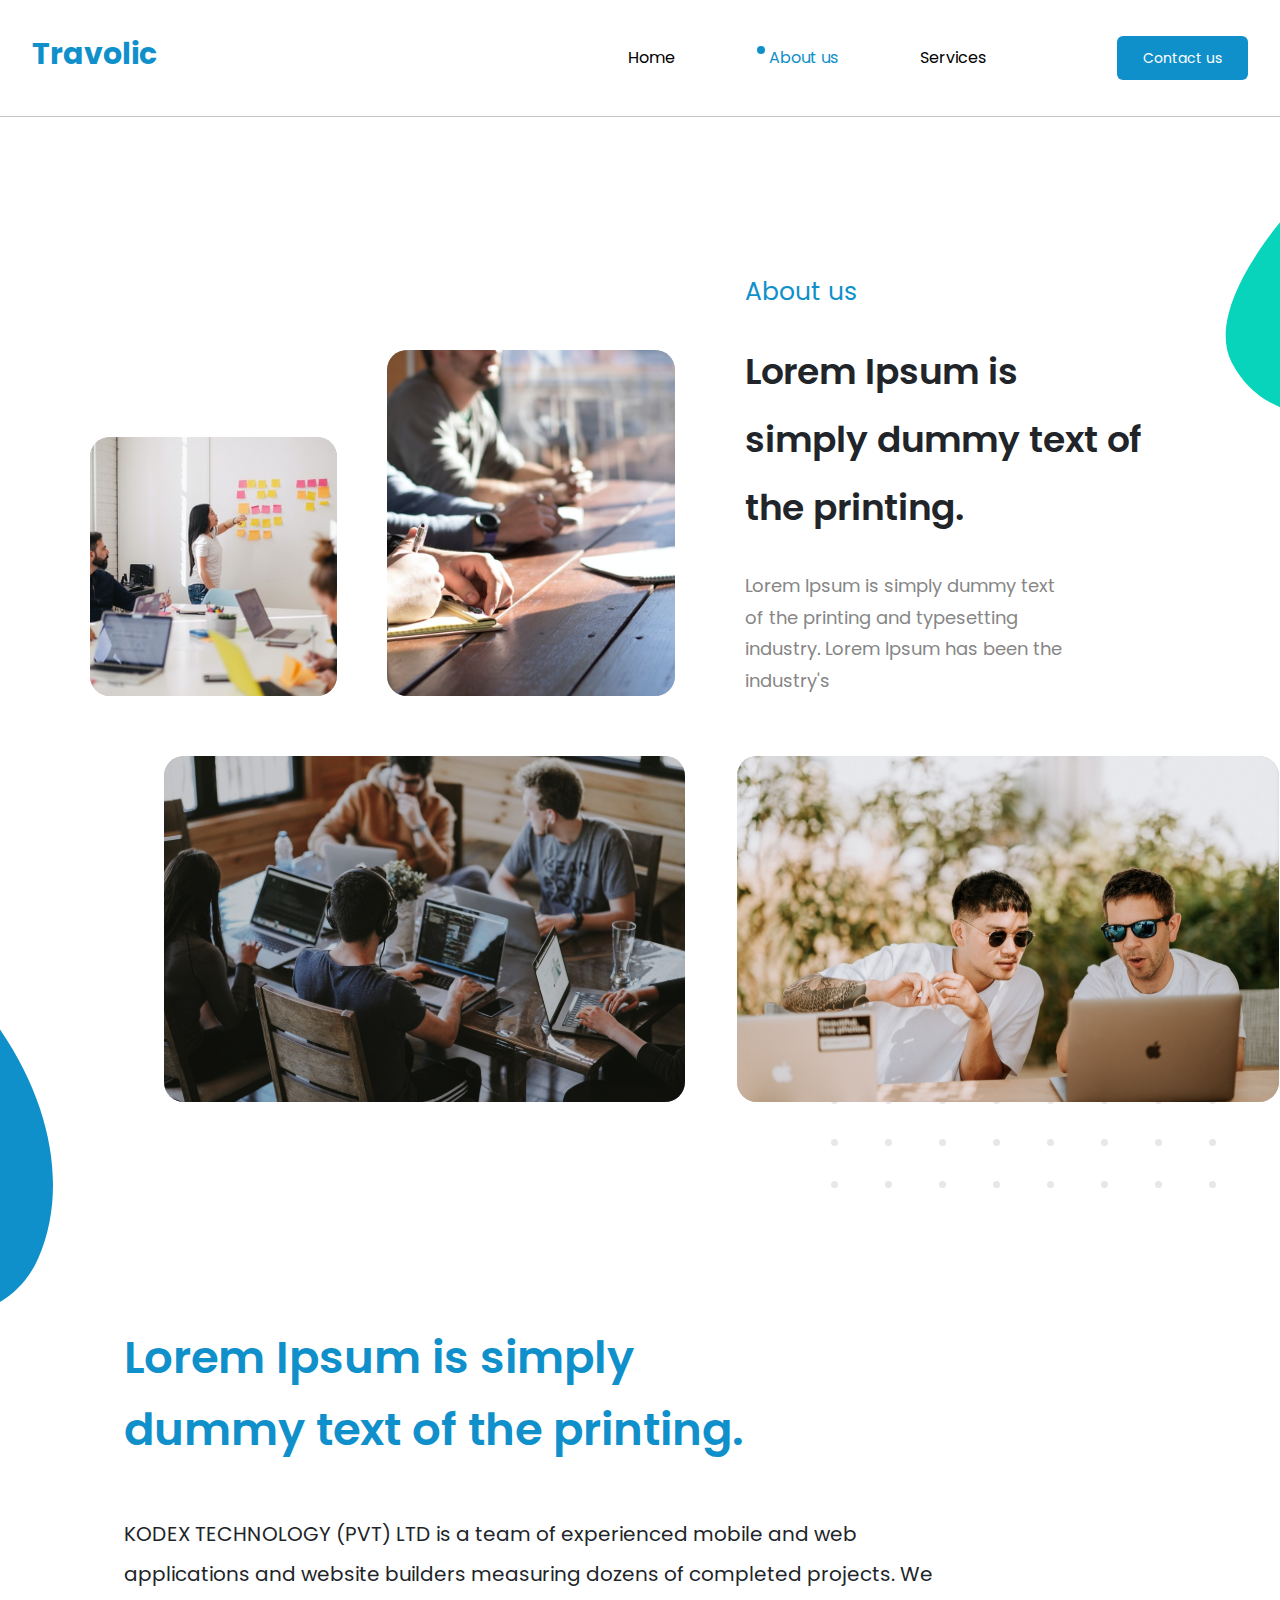
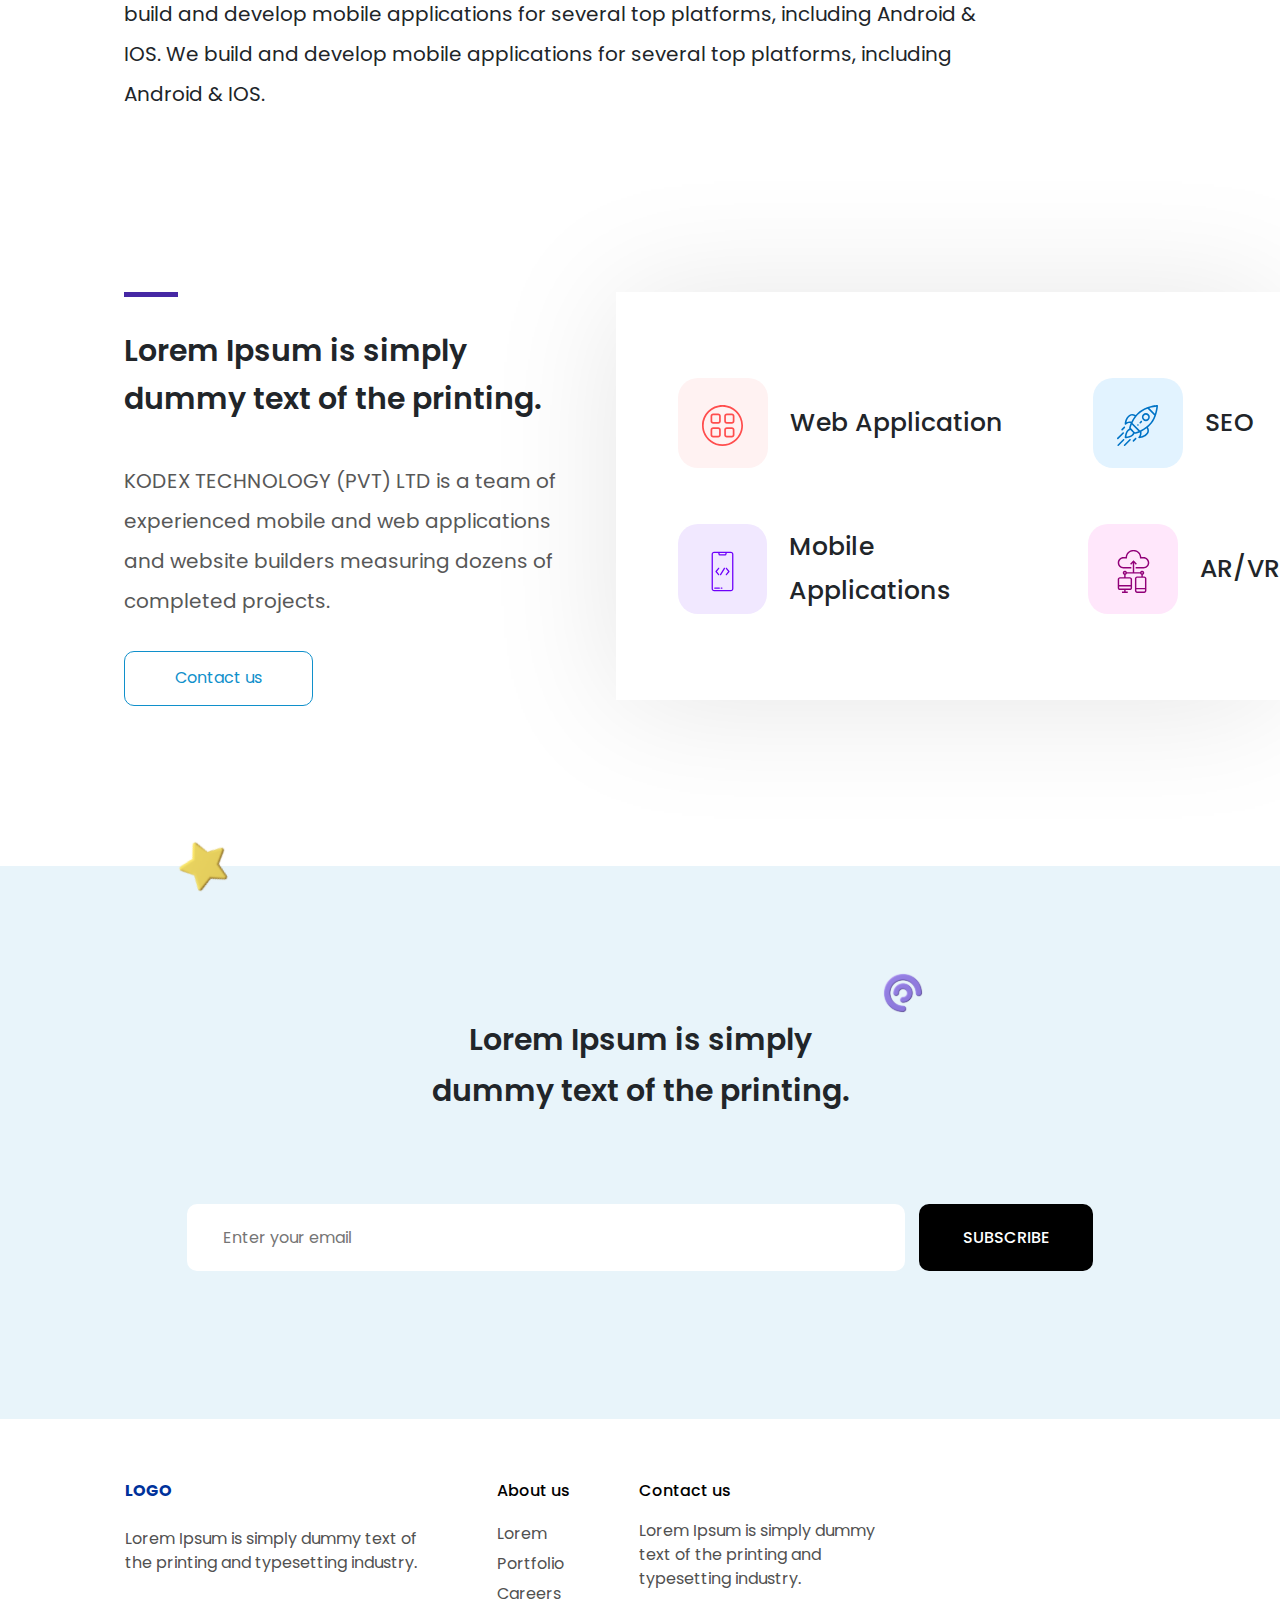
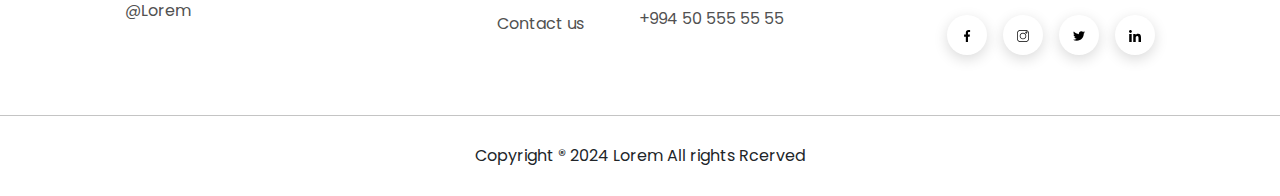
<file: HTML/aboutus.html>
<!DOCTYPE html>
<html lang="en">
  <head>
    <meta charset="UTF-8" />
    <meta name="viewport" content="width=device-width, initial-scale=1.0" />
    <title>About Us</title>
    <link rel="stylesheet" href="../CSS/reset.css" />
    <link
      href="https://fonts.googleapis.com/css2?family=Poppins:ital,wght@0,100;0,200;0,300;0,400;0,500;0,600;0,700;0,800;0,900;1,100;1,200;1,300;1,400;1,500;1,600;1,700;1,800;1,900&display=swap"
      rel="stylesheet"
    />
    <link
      href="https://cdn.jsdelivr.net/npm/bootstrap@5.3.3/dist/css/bootstrap.min.css"
      rel="stylesheet"
      integrity="sha384-QWTKZyjpPEjISv5WaRU9OFeRpok6YctnYmDr5pNlyT2bRjXh0JMhjY6hW+ALEwIH"
      crossorigin="anonymous"
    />
    <link rel="stylesheet" href="../CSS/root.css" />
    <link rel="stylesheet" href="../CSS/style.css" />
    <link rel="stylesheet" href="../CSS/aboutus.css" />
  </head>
  <body>
    <!-- !HEADER -->
    <header>
      <nav class="nav_bar d-flex justify-content-between align-items-center">
        <h1>Travolic</h1>
        <ul class="nav_list d-flex justify-content-end align-items-center">
          <li><a href="../index.html">Home</a></li>
          <li><a class="active" href="./services.html">About us</a></li>
          <li><a href="./services.html">Services</a></li>
        </ul>
        <button>
          <a href="./contactus.html">Contact us</a>
        </button>
      </nav>
    </header>
    <main>
      <article>
        <!-- * HERO SECTION -->
        <section class="hero_section d-flex flex-column">
          <img
            class="iconleft"
            src="../assets/image/aboutuspage/leftsideicon.svg"
            alt="Blue Icon"
          />
          <img
            class="iconright"
            src="../assets/image/aboutuspage/rightsideicon.svg"
            alt="Green Icon"
          />
          <div class="hero_top d-flex">
            <div class="hero_top_img d-flex align-items-end">
              <img src="../assets/image/aboutuspage/image1.svg" alt="IT Lesson Picture" />
              <img src="../assets/image/aboutuspage/image2.svg" alt="IT Lesson Picture" />
            </div>
            <div class="hero_top_text d-flex flex-column align-content-end">
              <h2>About us</h2>
              <h3>Lorem Ipsum is simply dummy text of the printing.</h3>
              <p>
                Lorem Ipsum is simply dummy text of the printing and typesetting
                industry. Lorem Ipsum has been the industry's
              </p>
            </div>
          </div>
          <div class="hero_bottom d-flex">
            <img
              class="dots"
              src="../assets/image/aboutuspage/dots.svg"
              alt=""
            />
            <img src="../assets/image/aboutuspage/image3.svg" alt="IT Lesson Picture" />
            <img src="../assets/image/aboutuspage/image4.svg" alt="IT Lesson Picture" />
          </div>
        </section>
        <!-- * INFORMATION TEXT SECTION -->
        <section class="information_section">
          <h4>Lorem Ipsum is simply dummy text of the printing.</h4>
          <p>
            KODEX TECHNOLOGY (PVT) LTD is a team of experienced mobile and web
            applications and website builders measuring dozens of completed
            projects. We build and develop mobile applications for several top
            platforms, including Android & IOS. We build and develop mobile
            applications for several top platforms, including Android & IOS.
          </p>
        </section>
        <!-- * KODEX TECNHOLOGY SECTION -->
        <section class="kodex_section d-flex">
          <div class="kodex_left d-flex flex-column">
            <img src="../assets/image/aboutuspage/kodexline.svg" alt="Line" />
            <h5>Lorem Ipsum is simply dummy text of the printing.</h5>
            <p>
              KODEX TECHNOLOGY (PVT) LTD is a team of experienced mobile and web
              applications and website builders measuring dozens of completed
              projects.
            </p>
            <button>Contact us</button>
          </div>
          <!-- & SAG TEREF SERIY DIV -->
          <div class="kodex_right d-flex flex-column">
            <!-- ! QIRMIZI  -->
            <div class="kodex_right_top d-flex">
              <!--* YASIL -->
              <div class="d-flex img_gap align-items-center">
                <div class="img_bg_div bgweb">
                  <img src="../assets/image/aboutuspage/webapp.svg" alt="Web Application Icon" />
                </div>
                <p>Web Application</p>
              </div>
              <!--* YASIL -->
              <div class="d-flex img_gap align-items-center">
                <div class="img_bg_div bgseo">
                  <img src="../assets/image/aboutuspage/seoapp.svg" alt="SEO Icon" />
                </div>
                <p>SEO</p>
              </div>
            </div>
            <!-- ! QIRMIZI  -->
            <div class="kodex_right_bottom d-flex">
              <!--* YASIL -->
              <div class="d-flex img_gap align-items-center">
                <div class="img_bg_div bgmob">
                  <img src="../assets/image/aboutuspage/mobapp.svg" alt="Mobile Application Icon" />
                </div>
                <p>Mobile Applications</p>
              </div>
              <!--* YASIL -->
              <div class="d-flex img_gap align-items-center">
                <div class="img_bg_div bgar">
                  <img src="../assets/image/aboutuspage/arapp.svg" alt="AR/VR Icon" />
                </div>
                <p>AR/VR</p>
              </div>
            </div>
          </div>
        </section>
      </article>
    </main>

    <footer>
      <!-- ^ FOOTER-TOP-->
      <section class="footer_top">
        <div class="footer_from d-flex flex-column align-items-center">
          <img class="star" src="../assets/image/aboutuspage/star.svg" alt="Small Star Icon" />
          <img
            class="paichart"
            src="../assets/image/aboutuspage/paichart.svg"
            alt="Small Icon"
          />
          <h6>Lorem Ipsum is simply dummy text of the printing.</h6>
          <div class="footer_top_email d-flex">
            <div>
              <form action="">
                <input type="email" placeholder="Enter your email" />
              </form>
            </div>
            <div>
              <button>SUBSCRIBE</button>
            </div>
          </div>
        </div>
      </section>
      <!-- ^ FOOTER-MIDDLE-->
      <section class="footer_middle d-flex justify-content-evenly">
        <div class="middle_logo d-flex flex-column">
          <p>LOGO</p>
          <p>
            Lorem Ipsum is simply dummy text of the printing and typesetting
            industry.
          </p>
          <p>@Lorem</p>
        </div>
        <div class="middle_about d-flex flex-column">
          <p>About us</p>
          <ul>
            <li>Lorem</li>
            <li>Portfolio</li>
            <li>Careers</li>
            <li>Contact us</li>
          </ul>
        </div>
        <div class="middle_contact d-flex flex-column">
          <p>Contact us</p>
          <p>
            Lorem Ipsum is simply dummy text of the printing and typesetting
            industry.
          </p>
          <p>+994 50 555 55 55</p>
        </div>
        <div class="middle_social d-flex align-items-end">
          <div class="socialDiv">
            <img
              src="../assets/image/aboutuspage/facebookicon.svg"
              alt="facebook icon"
            />
          </div>
          <div class="socialDiv">
            <img
              src="../assets/image/aboutuspage/instagramicon.svg"
              alt="instagram icon"
            />
          </div>
          <div class="socialDiv">
            <img
              src="../assets/image/aboutuspage/twittericon.svg"
              alt="twitter icon"
            />
          </div>
          <div class="socialDiv">
            <img
              src="../assets/image/aboutuspage/linkedinicon.svg"
              alt="linkedin icon"
            />
          </div>
        </div>
      </section>
      <!-- ^ FOOTER-BOTTOM-->
      <section class="footer_bottom">
        <p>Copyright ® 2024 Lorem All rights Rcerved</p>
      </section>
    </footer>
  </body>
</html>
</file>
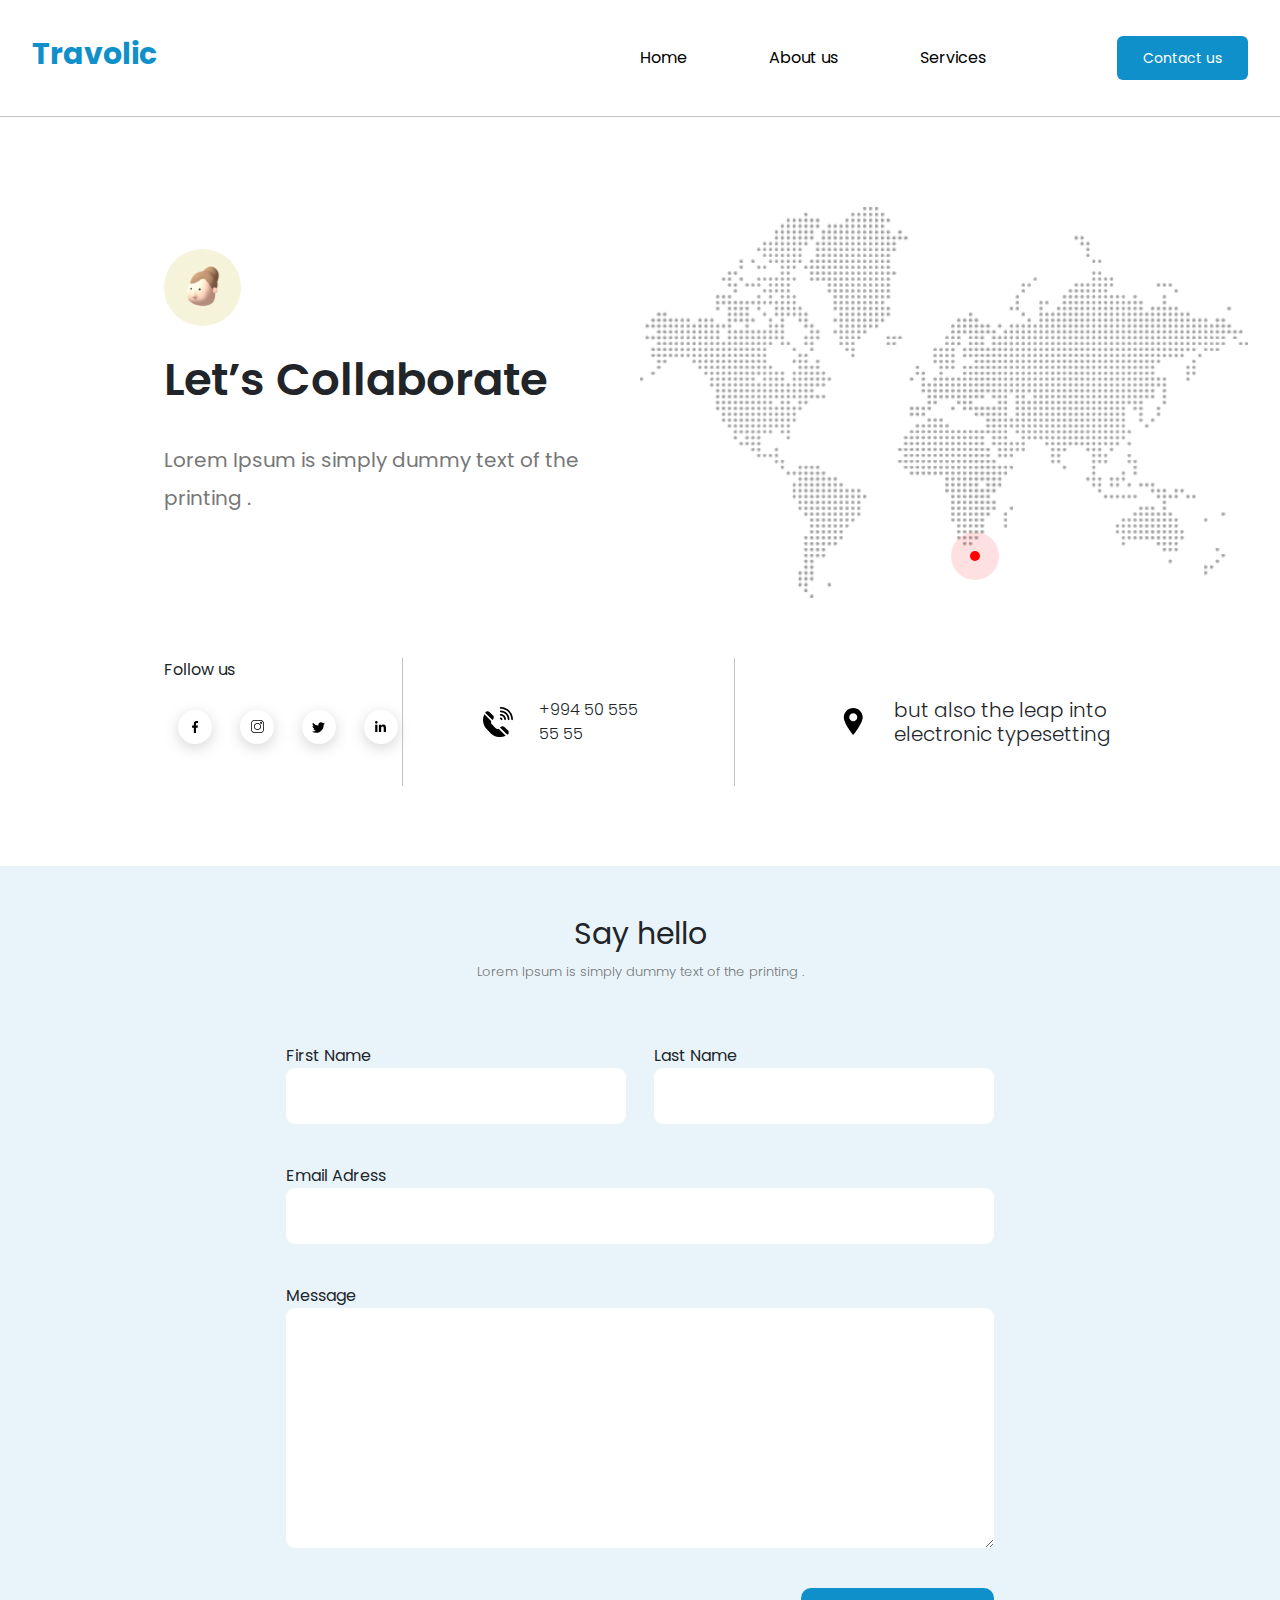
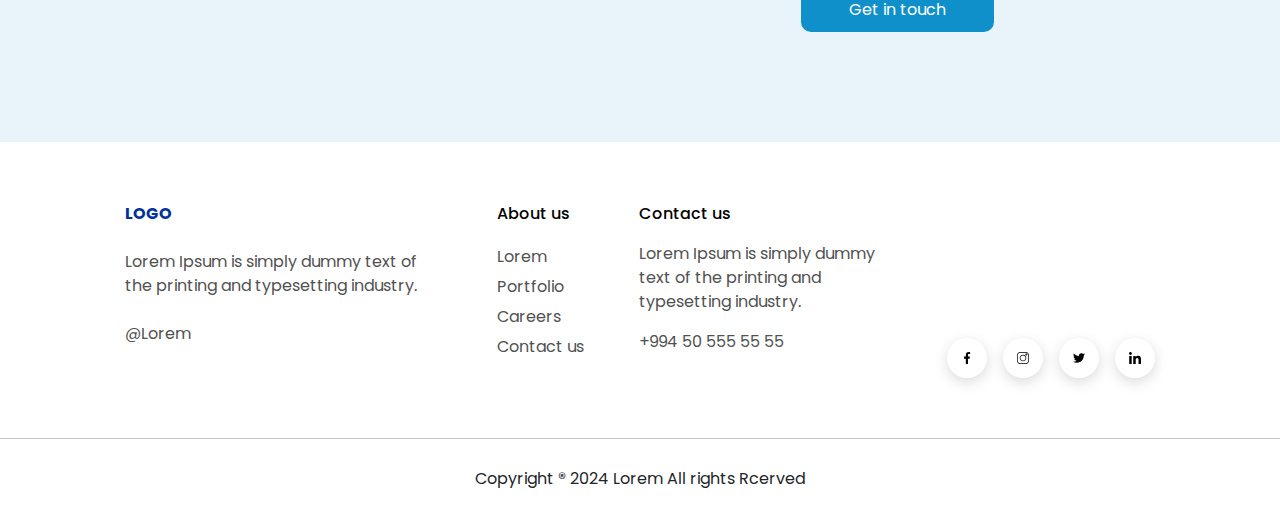
<file: HTML/contactus.html>
<!DOCTYPE html>
<html lang="en">
  <head>
    <meta charset="UTF-8" />
    <meta name="viewport" content="width=device-width, initial-scale=1.0" />
    <title>Contact Us</title>
    <link rel="stylesheet" href="../CSS/reset.css" />
    <link
      href="https://fonts.googleapis.com/css2?family=Poppins:ital,wght@0,100;0,200;0,300;0,400;0,500;0,600;0,700;0,800;0,900;1,100;1,200;1,300;1,400;1,500;1,600;1,700;1,800;1,900&display=swap"
      rel="stylesheet"
    />
    <link
      href="https://cdn.jsdelivr.net/npm/bootstrap@5.3.3/dist/css/bootstrap.min.css"
      rel="stylesheet"
      integrity="sha384-QWTKZyjpPEjISv5WaRU9OFeRpok6YctnYmDr5pNlyT2bRjXh0JMhjY6hW+ALEwIH"
      crossorigin="anonymous"
    />
    <link rel="stylesheet" href="../CSS/root.css" />
    <link rel="stylesheet" href="../CSS/style.css" />
    <link rel="stylesheet" href="../CSS/contactus.css" />
  </head>
  <body>
    <!-- ^ HEADER -->
    <header>
      <nav class="nav_bar d-flex justify-content-between align-items-center">
        <h1>Travolic</h1>
        <ul class="nav_list d-flex justify-content-end align-items-center">
          <li><a href="../index.html">Home</a></li>
          <li><a href="./aboutus.html">About us</a></li>
          <li><a href="./services.html">Services</a></li>
        </ul>
        <button>
          <a href="./contactus.html">Contact us</a>
        </button>
      </nav>
    </header>
    <main>
      <article>
        <!-- ^ HERO SECTION -->
        <section class="hero_section d-flex justify-content-center">
          <div class="hero_left d-flex flex-column w-50">
            <img src="../assets/image/contactus/beverly.svg" alt="beverly" />
            <h2>Let’s Collaborate</h2>
            <p>Lorem Ipsum is simply dummy text of the printing .</p>
          </div>
          <div class="hero_right w-50">
            <img src="../assets/image/contactus/map.svg" alt="map" />
          </div>
        </section>
        <!-- ^ INFO SECTION -->
        <section class="info_section d-flex justify-content-center">
          <div class="info_social d-flex flex-column w-25">
            <p>Follow us</p>

            <div class="socials d-flex">
              <div>
                <img src="../assets/image/contactus/facebook.svg" alt="facebook" />
              </div>

              <div>
                <img src="../assets/image/contactus/instagram.svg" alt="instagram" />
              </div>

              <div>
                <img src="../assets/image/contactus/twitter.svg" alt="twitter" />
              </div>

              <div>
                <img src="../assets/image/contactus/linkedin.svg" alt="linkedin" />
              </div>
            </div>
          </div>

          <div class="info_phone d-flex justify-content-center align-items-center">
            <img src="../assets/image/contactus/phone.svg" alt="phoneIcon" />
            <p>+994 50 555 55 55</p>
          </div>

          <div class="info_location d-flex justify-content-center align-items-center">
            <img src="../assets/image/contactus/gps.svg" alt="gpsIcon" />
            <p>but also the leap into electronic typesetting</p>
          </div>
        </section>
        <!-- ! FORM SECTION -->
        <section class="form_section d-flex flex-column">
          <div class="form_title">
            <h3>Say hello</h3>
            <p>Lorem Ipsum is simply dummy text of the printing .</p>
          </div>
          <!-- & -->
          <form class="form_contact d-flex flex-column align-items-center justify-content-center">
            <div
              class="form_first d-flex justify-content-center align-items-center w-100"
            >
              <div>
                <label for="">First Name</label>
                <input type="text" />
              </div>
              <div>
                <label for="">Last Name</label>
                <input type="text" />
              </div>
            </div>
            <!-- & -->
            <div class="form_second d-flex flex-column justify-content-center">
              <label for="">Email Adress</label>
              <input type="email" />
            </div>
            <!-- & -->
            <div
              class="form_third w-100 d-flex flex-column justify-content-center"
            >
              <label for="">Message</label>
              <textarea name="" rows="10" id=""></textarea>
            </div>
            <button>Get in touch</button>
          </form>
        </section>
      </article>
    </main>
    <footer>
      <!-- ^ FOOTER-MIDDLE-->
      <section class="footer_middle d-flex justify-content-evenly">
        <div class="middle_logo d-flex flex-column">
          <p>LOGO</p>
          <p>
            Lorem Ipsum is simply dummy text of the printing and typesetting
            industry.
          </p>
          <p>@Lorem</p>
        </div>
        <div class="middle_about d-flex flex-column">
          <p>About us</p>
          <ul>
            <li>Lorem</li>
            <li>Portfolio</li>
            <li>Careers</li>
            <li>Contact us</li>
          </ul>
        </div>
        <div class="middle_contact d-flex flex-column">
          <p>Contact us</p>
          <p>
            Lorem Ipsum is simply dummy text of the printing and typesetting
            industry.
          </p>
          <p>+994 50 555 55 55</p>
        </div>
        <div class="middle_social d-flex align-items-end">
          <div class="socialDiv">
            <img
              src="../assets/image/aboutuspage/facebookicon.svg"
              alt="facebook icon"
            />
          </div>
          <div class="socialDiv">
            <img
              src="../assets/image/aboutuspage/instagramicon.svg"
              alt="instagram icon"
            />
          </div>
          <div class="socialDiv">
            <img
              src="../assets/image/aboutuspage/twittericon.svg"
              alt="twitter icon"
            />
          </div>
          <div class="socialDiv">
            <img
              src="../assets/image/aboutuspage/linkedinicon.svg"
              alt="linkedin icon"
            />
          </div>
        </div>
      </section>
      <!-- ^ FOOTER-BOTTOM-->
      <section class="footer_bottom">
        <p>Copyright ® 2024 Lorem All rights Rcerved</p>
      </section>
    </footer>
  </body>
</html>
</file>
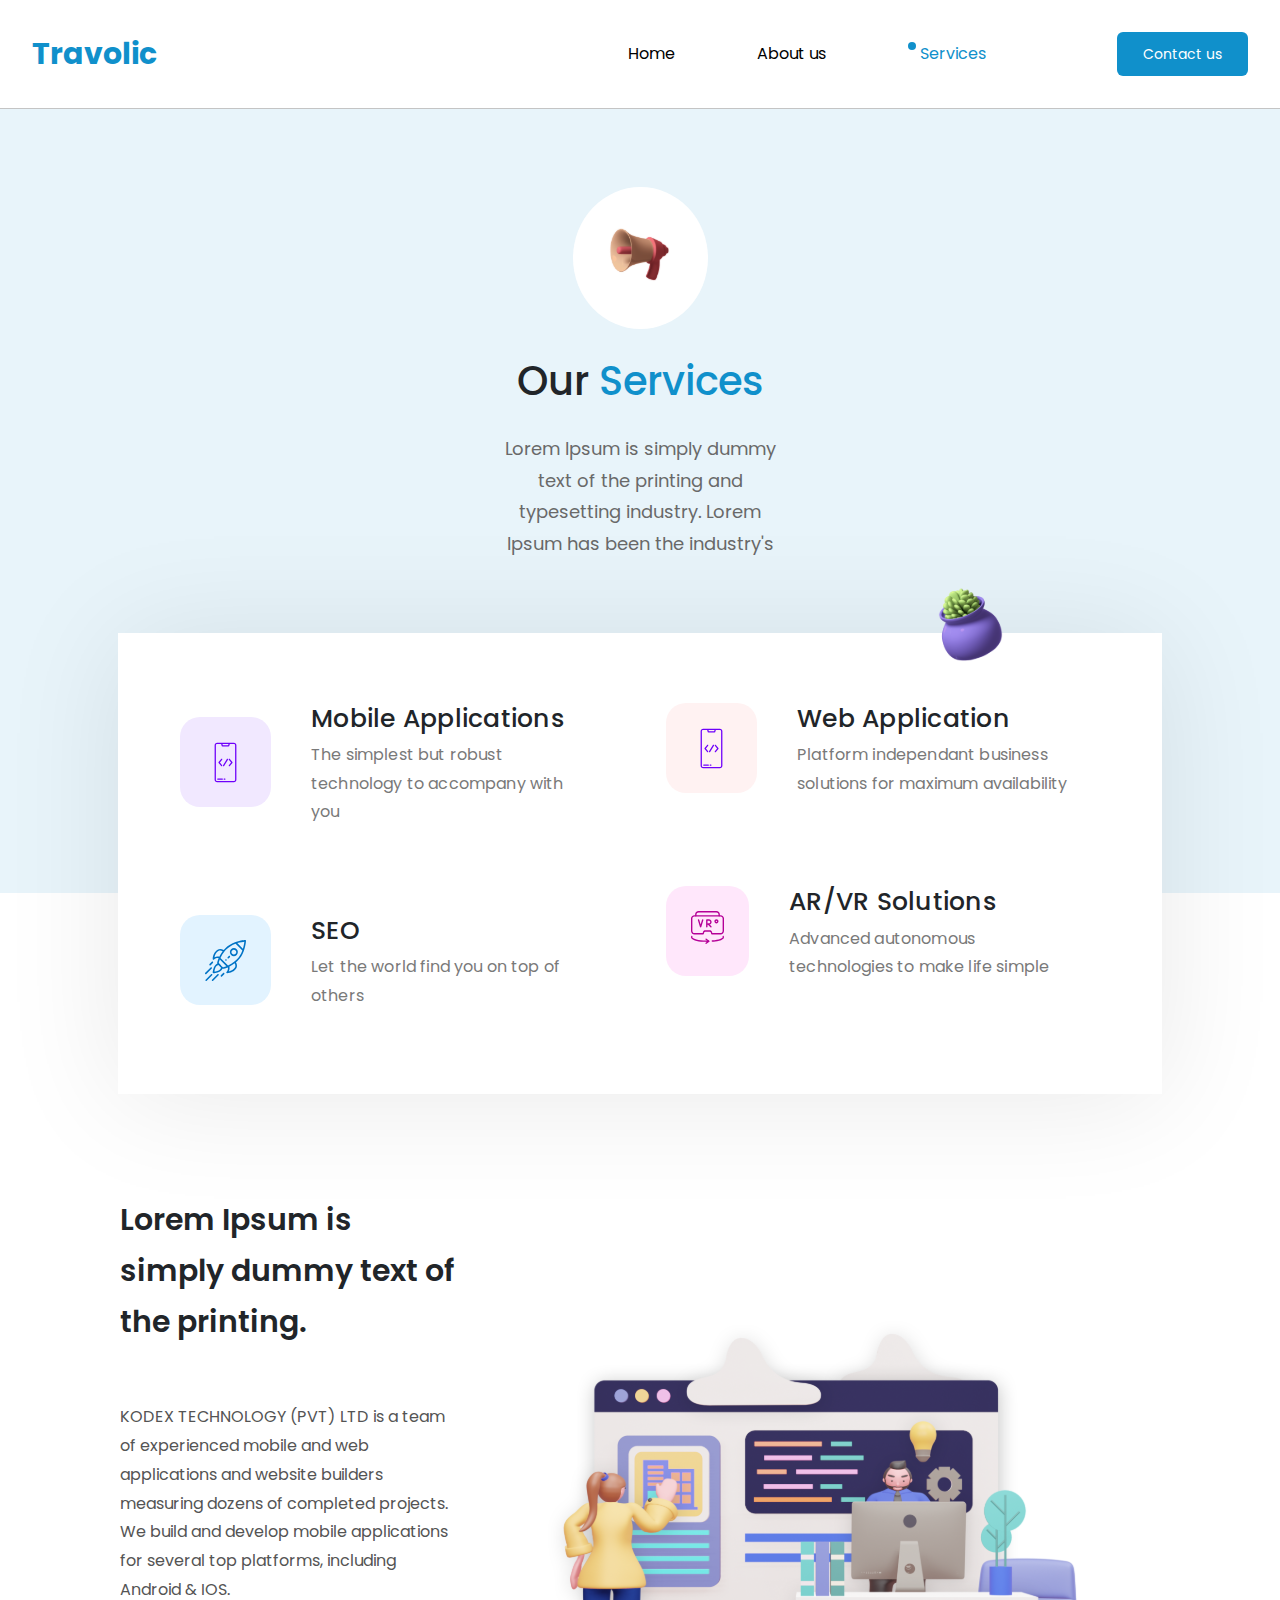
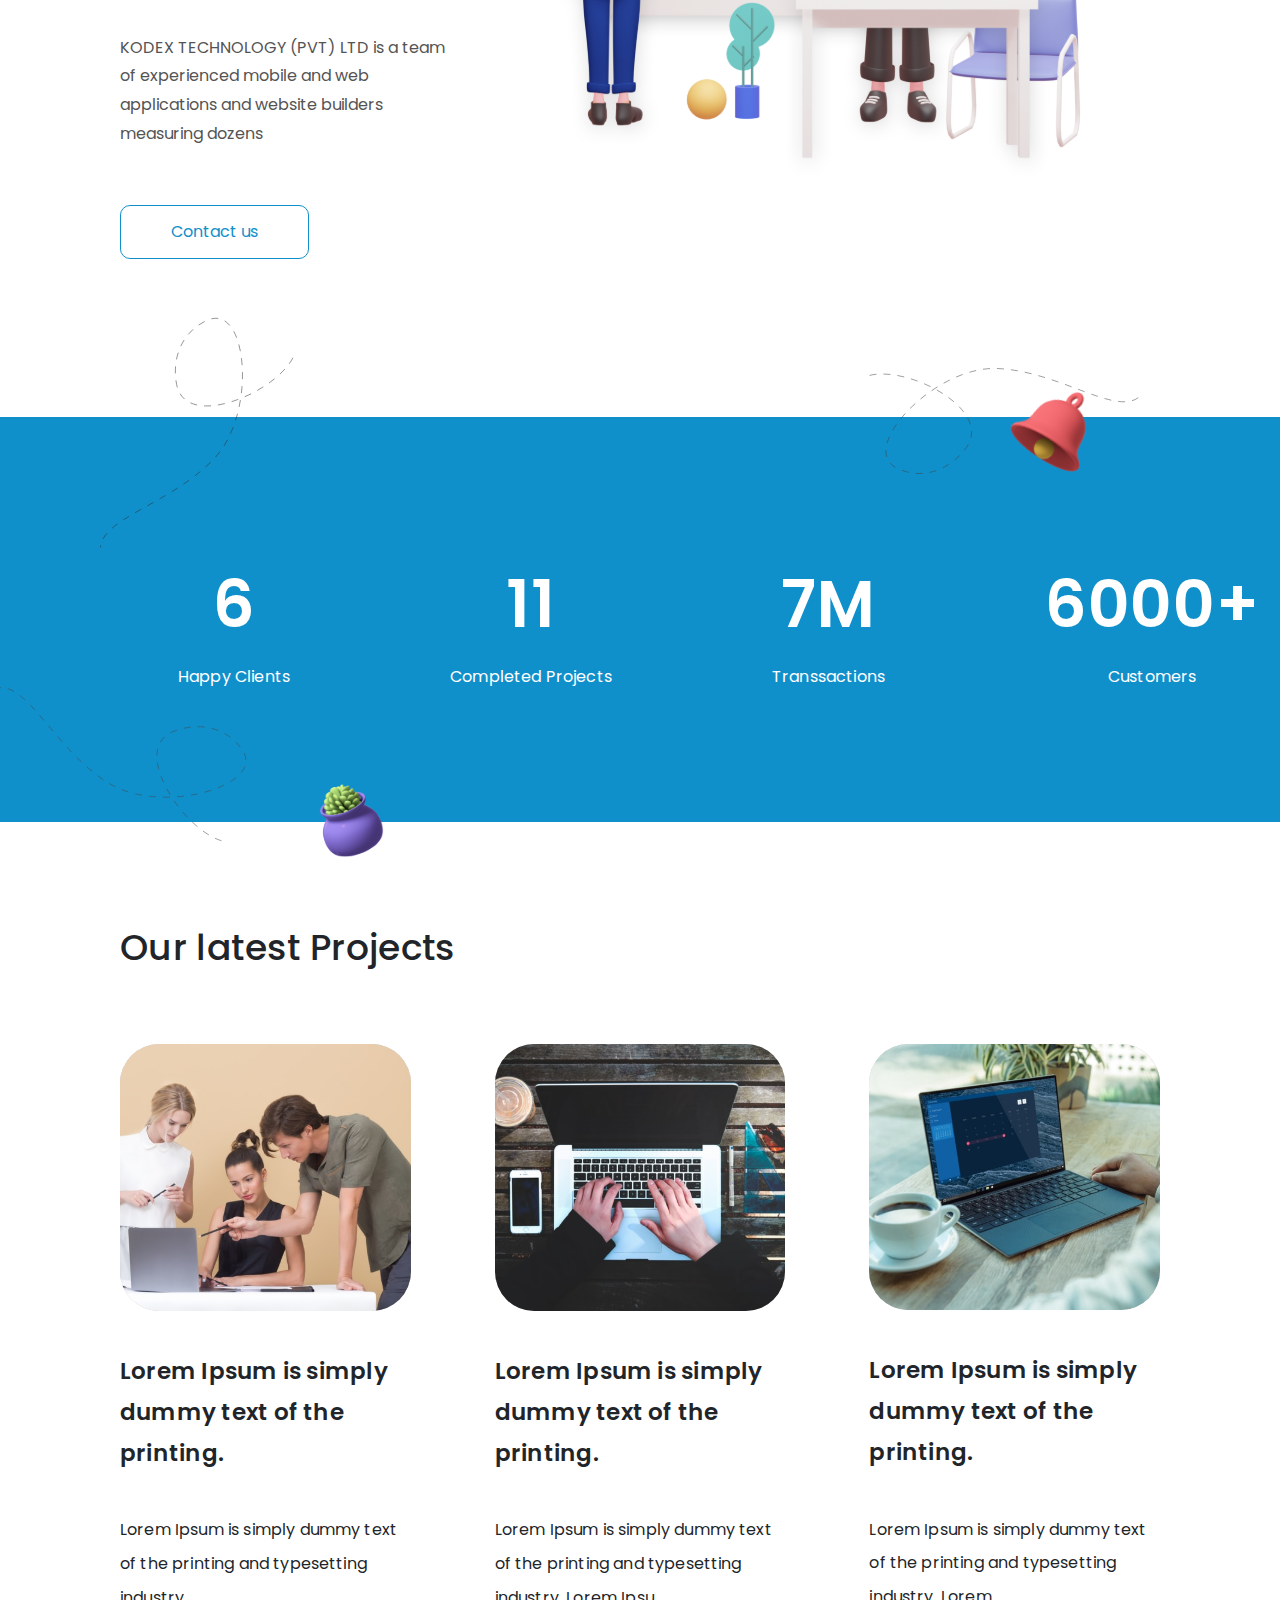
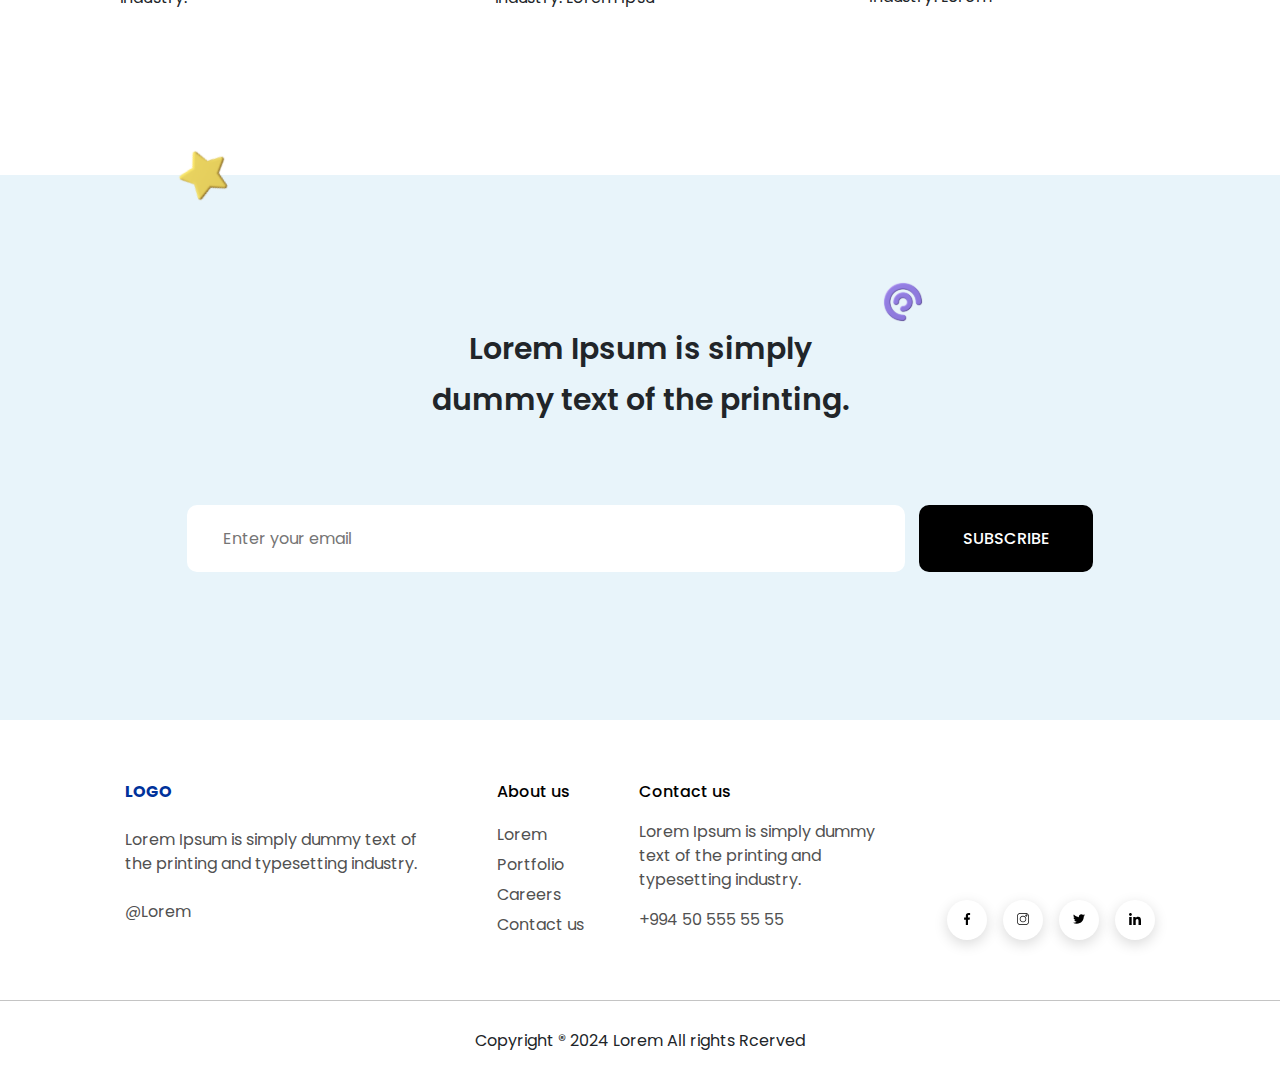
<file: HTML/services.html>
<!DOCTYPE html>
<html lang="en">
  <head>
    <meta charset="UTF-8" />
    <meta name="viewport" content="width=device-width, initial-scale=1.0" />
    <title>Services</title>
    <link
      href="https://fonts.googleapis.com/css2?family=Poppins:ital,wght@0,100;0,200;0,300;0,400;0,500;0,600;0,700;0,800;0,900;1,100;1,200;1,300;1,400;1,500;1,600;1,700;1,800;1,900&display=swap"
      rel="stylesheet"
    />
    <link
      href="https://cdn.jsdelivr.net/npm/bootstrap@5.3.3/dist/css/bootstrap.min.css"
      rel="stylesheet"
      integrity="sha384-QWTKZyjpPEjISv5WaRU9OFeRpok6YctnYmDr5pNlyT2bRjXh0JMhjY6hW+ALEwIH"
      crossorigin="anonymous"
    />
    <link rel="stylesheet" href="../CSS/reset.css" />
    <link rel="stylesheet" href="../CSS/root.css" />
    <link rel="stylesheet" href="../CSS/style.css" />
    <link rel="stylesheet" href="../CSS/services.css" />
  </head>
  <body>
    <!-- & HEADER -->
    <header>
      <nav class="nav_bar d-flex justify-content-between align-items-center">
        <h1>Travolic</h1>
        <ul class="nav_list d-flex justify-content-end align-items-center">
          <li><a href="../index.html">Home</a></li>
          <li><a href="./aboutus.html">About us</a></li>
          <li><a class="active" href="./services.html">Services</a></li>
        </ul>
        <button>
          <a href="./contactus.html">Contact us</a>
        </button>
      </nav>
    </header>
    <!-- & MAIN -->
    <main>
      <article>
        <!-- & HERO SECTION -->
        <section class="hero_section d-flex flex-column align-items-center">
          <div class="hero_picture">
            <img src="../assets/image/servicespage/speaker.svg" alt="Speaker" />
          </div>
          <h2>Our <span>Services</span></h2>
          <p>
            Lorem Ipsum is simply dummy text of the printing and typesetting
            industry. Lorem Ipsum has been the industry's
          </p>
        </section>
        <!-- & APPLICATION-->
        <section class="application_section d-flex ">
          <img class="app_bg_picture" src="../assets/image/servicespage/succlent.svg" alt="">
          <!-- ! SOL  -->
          <div class="application_line d-flex flex-column">
            <!--! YUXARI -->
            <div class="app_info_div d-flex img_gap align-items-center">
              <div class="img_bg_div bgmob">
                <img
                  src="../assets/image/servicespage/mobapp.svg"
                  alt="Mobile Applications Icon"
                />
              </div>
              <div>
                <p class="app_title">Mobile Applications</p>
                <p class="app_text">The simplest but robust technology to accompany with you</p>
              </div>
            </div>
            <!--! ASAGI -->
            <div class="app_info_div d-flex img_gap align-items-center">
              <div class="img_bg_div bgseo">
                <img
                  src="../assets/image/servicespage/seoapp.svg"
                  alt="Web Applications Icon"
                />
              </div>
              <div>
                <p class="app_title">SEO</p>
                <p class="app_text">
                  Let the world find you on top of others
               </p>
              </div>
            </div>
          </div>
          <!-- ! SAG  -->
          <div class="application_line d-flex flex-column">
            <!--! YUXARI -->
            <div class="app_info_div d-flex img_gap align-items-center">
              <div class="img_bg_div bgweb">
                <img
                  src="../assets/image/servicespage/webapp.svg"
                  alt="Mobile Applications Icon"
                />
              </div>
              <div>
                <p class="app_title">Web Application</p>
                <p class="app_text">Platform independant business solutions for maximum availability</p>
              </div>
            </div>
            <!--! ASAGI -->
            <div class="app_info_div d-flex img_gap align-items-center">
              <div class="img_bg_div bgar">
                <img
                  src="../assets/image/servicespage/arapp.svg"
                  alt="Web Applications Icon"
                />
              </div>
              <div>
                <p class="app_title">AR/VR Solutions</p>
                <p class="app_text">
                  Advanced autonomous technologies to make life simple
                </p>
              </div>
            </div>
          </div>
        </section>
        <!-- & 3D ILLUSTRATION -->
        <section class="illustration_section d-flex align-items-center">
          <div class="illustration_left d-flex flex-column">
            <h3>Lorem Ipsum is simply dummy text of the printing.</h3>
            <p>
              KODEX TECHNOLOGY (PVT) LTD is a team of experienced mobile and web
              applications and website builders measuring dozens of completed
              projects. We build and develop mobile applications for several top
              platforms, including Android & IOS.
              <br />
              <br />
              KODEX TECHNOLOGY (PVT) LTD is a team of experienced mobile and web
              applications and website builders measuring dozens
            </p>
            <button>Contact us</button>
          </div>
          <img
            class="illustration_right"
            src="../assets/image/servicespage/3dillustration.svg"
            alt=""
          />
        </section>
        <!-- & INFORMATION SECTION -->
        <section class="info_section position-relative">
          <div class="pictures">
            <img
              src="../assets/image/servicespage/vector1.svg"
              alt="Vector 1"
            />
            <img
              src="../assets/image/servicespage/vector2.svg"
              alt="Vector 2"
            />
            <img
              src="../assets/image/servicespage/vector3.svg"
              alt="Vector 3"
            />
            <img
              src="../assets/image/servicespage/succlent.svg"
              alt="Succlent angle"
            />
            <img
              src="../assets/image/servicespage/bellangle.svg"
              alt="Bell angle"
            />
          </div>
          <div class="info_text d-flex">
            <div class="d-flex flex-column align-items-center">
              <h4>6</h4>
              <p>Happy Clients</p>
            </div>
            <div class="d-flex flex-column align-items-center">
              <h4>11</h4>
              <p>Completed Projects</p>
            </div>
            <div class="d-flex flex-column align-items-center">
              <h4>7M</h4>
              <p>Transsactions</p>
            </div>
            <div class="d-flex flex-column align-items-center">
              <h4>6000+</h4>
              <p>Customers</p>
            </div>
          </div>
        </section>
        <!-- & LATEST SECTION -->
        <section class="latest_section d-flex flex-column">
          <h5>Our latest Projects</h5>
          <div class="latest_bottom d-flex justify-content-between">
            <div class="cards d-flex flex-column">
              <img src="../assets/image/servicespage/ourlatest1.svg" alt="" />
              <p class="cardstitle">
                Lorem Ipsum is simply dummy text of the printing.
              </p>
              <p class="cardstext">
                Lorem Ipsum is simply dummy text of the printing and typesetting
                industry.
              </p>
            </div>
            <div class="cards d-flex flex-column">
              <img src="../assets/image/servicespage/ourlatest2.svg" alt="" />
              <p class="cardstitle">
                Lorem Ipsum is simply dummy text of the printing.
              </p>
              <p class="cardstext">
                Lorem Ipsum is simply dummy text of the printing and typesetting
                industry. Lorem Ipsu
              </p>
            </div>
            <div class="cards d-flex flex-column">
              <img src="../assets/image/servicespage/ourlatest3.svg" alt="" />
              <p class="cardstitle">
                Lorem Ipsum is simply dummy text of the printing.
              </p>
              <p class="cardstext">
                Lorem Ipsum is simply dummy text of the printing and typesetting
                industry. Lorem
              </p>
            </div>
          </div>
        </section>
      </article>
    </main>
    <footer>
      <!-- ^ FOOTER-TOP-->
      <section class="footer_top">
        <div class="footer_from d-flex flex-column align-items-center">
          <img
            class="star"
            src="../assets/image/aboutuspage/star.svg"
            alt="Small Star Icon"
          />
          <img
            class="paichart"
            src="../assets/image/aboutuspage/paichart.svg"
            alt="Small Icon"
          />
          <h6>Lorem Ipsum is simply dummy text of the printing.</h6>
          <div class="footer_top_email d-flex">
            <div>
              <form action="">
                <input type="email" placeholder="Enter your email" />
              </form>
            </div>
            <div>
              <button>SUBSCRIBE</button>
            </div>
          </div>
        </div>
      </section>
      <!-- ^ FOOTER-MIDDLE-->
      <section class="footer_middle d-flex justify-content-evenly">
        <div class="middle_logo d-flex flex-column">
          <p>LOGO</p>
          <p>
            Lorem Ipsum is simply dummy text of the printing and typesetting
            industry.
          </p>
          <p>@Lorem</p>
        </div>
        <div class="middle_about d-flex flex-column">
          <p>About us</p>
          <ul>
            <li>Lorem</li>
            <li>Portfolio</li>
            <li>Careers</li>
            <li>Contact us</li>
          </ul>
        </div>
        <div class="middle_contact d-flex flex-column">
          <p>Contact us</p>
          <p>
            Lorem Ipsum is simply dummy text of the printing and typesetting
            industry.
          </p>
          <p>+994 50 555 55 55</p>
        </div>
        <div class="middle_social d-flex align-items-end">
          <div class="socialDiv">
            <img
              src="../assets/image/aboutuspage/facebookicon.svg"
              alt="facebook icon"
            />
          </div>
          <div class="socialDiv">
            <img
              src="../assets/image/aboutuspage/instagramicon.svg"
              alt="instagram icon"
            />
          </div>
          <div class="socialDiv">
            <img
              src="../assets/image/aboutuspage/twittericon.svg"
              alt="twitter icon"
            />
          </div>
          <div class="socialDiv">
            <img
              src="../assets/image/aboutuspage/linkedinicon.svg"
              alt="linkedin icon"
            />
          </div>
        </div>
      </section>
      <!-- ^ FOOTER-BOTTOM-->
      <section class="footer_bottom">
        <p>Copyright ® 2024 Lorem All rights Rcerved</p>
      </section>
    </footer>
  </body>
</html>
</file>
<file: CSS/root.css>
:root {
      --mainBlue: #1090CB;
      --mainsize: 16px;
      --maintitlesize: 30px;
      --maintitleweight: 600;
}
</file>
<file: CSS/style.css>
* {
  margin: 0;
  padding: 0;
  box-sizing: border-box;
  list-style: none;
  text-decoration: none;
  border: none;
  font-family: Poppins, "sans-serif";

  ::-webkit-scrollbar {
    width: 10px;
  }

  ::-webkit-scrollbar-track {
    background: white;
  }

  ::-webkit-scrollbar-thumb {
    background: #515151;
  }
}
p {
  margin: 0;
}
body {
  font-family: Poppins, sans-serif;
  font-size: 16px;
  line-height: 24px;
  text-align: left;
}

/* & NAVBAR */
.nav_bar {
  padding: 32px;
  border-bottom: 0.7px solid #c4c4c4;
}
.nav_bar h1 {
  font-size: 30px;
  font-weight: 700;
  line-height: 43.5px;
  text-align: left;
  color: var(--mainBlue);
}
.nav_list {
  padding-right: 16px;
  width: 60%;
  gap: 82px;
  margin: 0;
}
.nav_list a {
  text-decoration: none;
  font-size: 16px;
  font-weight: 400;
  line-height: 24px;
  color: black;
}
.nav_bar button {
  padding: 10px 26px;
  background-color: var(--mainBlue);
  border-radius: 6px;
  cursor: pointer;
}
.nav_bar button a {
  color: white;
  font-size: 14px;
  font-weight: 400;
  line-height: 20px;
  text-decoration: none;
}
.nav_bar button:hover {
  scale: 1.1;
}
.active {
  color: var(--mainBlue) !important;
  display: flex;
}

.active::before {
  content: "";
  width: 8px;
  height: 8px;
  border-radius: 50%;
  background-color: var(--mainBlue);
  margin-right: 4px;
}

.footer_from{
  margin-top: 160px;
  gap: 80px;
  padding: 148px 360px;
  position: relative;
  background-color:  rgba(232, 244, 250, 1);
}
.footer_from h6 {
font-size: 30px;
font-weight: 600;
line-height: 51px;
text-align: center;
width: 75%;
}

.footer_from button {
  background-color: black;
  color: white;
  padding: 20px 44px;
  border-radius: 10px;
font-size: 16px;
font-weight: 500;
line-height: 27.2px;
}
.footer_top_email {
  gap: 14px;
}
.footer_top_email input {
  font-size: 16px;
  font-weight: 400;
  line-height: 27.2px;
  padding: 20px 366px 20px 36px;
  border-radius: 10px;
}
.star {
  position: absolute;
  top: -46px; 
  left: 160px;
}
.paichart{
  position: absolute;
  top: 100px;
  right: 350px;
}
.footer_middle {
  padding: 60px 110px;
  font-weight: 400;
  color: #515151;
  gap: 40px;
  border-bottom: 0.7px solid #c4c4c4;
}
.middle_logo,
.middle_about,
.middle_contact {
  gap: 24px;
}
.middle_logo {
  width: 30%;
}
.middle_logo p {
  font-weight: 400;
}
.middle_logo p:nth-child(1) {
  font-weight: 700;
  color: #00329b;
}
.middle_about {
  gap: 16px;
}
.middle_contact {
  gap: 16px;
}

.middle_social img {
  width: 34px;
  height: 34px;
}

.middle_about p {
  font-weight: 500;
  color: black;
}
.middle_about ul {
  font-weight: 400;
  line-height: 30px;
  padding: 0;
}
.middle_contact {
  font-weight: 400;
  width: 24%;
}
.middle_contact p:nth-child(1) {
  font-weight: 500;
  color: black;
}
.middle_social {
  gap: 16px;
}
.socialDiv {
  background-color: #fff;
  padding: 8px 14px;
  border-radius: 50%;
  box-shadow: 0px 4px 14px 0px rgba(0, 0, 0, 0.15);
}

.socialDiv img {
width: 12px;
height: 12px;}

.footer_bottom p {
  text-align: center;
  padding: 28px;
}
.bgweb {
  background-color: rgba(255, 242, 242, 1);
}
.bgseo {
  background-color: rgba(226, 243, 255, 1);
}
.bgmob {
  background-color: rgba(241, 232, 255, 1);
}
.bgar {
  background-color: rgba(255, 231, 251, 1);
}
.text {
  font-size: 16px;
  font-weight: 400;
  line-height: 32.69px;
  text-align: left;
}

.apptexttitle {
font-size: 20px;
font-weight: 500;
line-height: 35px;
text-align: left;
}
.app_text {
font-size: 15px;
font-weight: 400;
line-height: 26.25px;
text-align: left;
color:  rgba(150, 150, 150, 1);
}
</file>
<file: CSS/aboutus.css>
body {
  text-align: left;
}
.hero_section {
  padding-top: 156px;
  position: relative;
  gap: 60px;
}
.iconleft {
  position: absolute;
  bottom: 0;
}
.iconright {
  position: absolute;
  right: 0;
  top: -100px;
}
.hero_top {
  padding: 0px 132px 0px 90px;
  gap: 70px;
}
.hero_top_img {
  gap: 50px;
}
.hero_bottom {
  padding: 0px 164px 220px 164px;
  position: relative;
  gap: 52px;
}
.dots {
  position: absolute;
  right: 64px;
  bottom: 134px;
  z-index: -1;
}
.hero_top_text {
  gap: 20px;
}
.hero_top_text h2 {
  font-size: 25px;
  font-weight: 400;
  line-height: 37.5px;
  color: var(--mainBlue);
}
.hero_top_text h3 {
  font-size: 36px;
  font-weight: 600;
  line-height: 68px;
}
.hero_top_text p {
  font-size: 18px;
  font-weight: 400;
  line-height: 31.5px;
  color: #868686;
  width: 80%;
}
.information_section h4 {
  padding: 0px 510px 48px 124px;
  font-size: 45px;
  font-weight: 600;
  line-height: 72px;
  color: var(--mainBlue);
  margin: 0;
}
.information_section p {
  font-size: 20px;
  font-weight: 400;
  padding: 0px 304px 178px 124px;
  line-height: 40px;
  margin: 0;
}
.kodex_section {
  padding-left: 124px;
  gap: 52px;
}
.kodex_left {
  width: 40%;
  gap: 30px;
}
.kodex_left img {
  width: 54px;
  height: 5px;
}
.kodex_left h5 {
  font-size: 30px;
  font-weight: 600;
  line-height: 48px;
}
.kodex_left p {
  font-size: 20px;
  font-weight: 400;
  line-height: 40px;
  color: #585858;
}
.kodex_left button {
  color: var(--mainBlue);
  font-family: Poppins;
  font-size: 16px;
  font-weight: 400;
  line-height: 32.69px;
  text-align: left;
  padding: 10px 50px;
  border: 1px solid var(--mainBlue);
  border-radius: 10px;
  background-color: white;
  width: max-content;
}
.kodex_right {
  box-shadow: 0px 4px 124px 0px rgba(0, 0, 0, 0.1);
  width: 60%;
  gap: 56px;
  padding-left: 62px;
  font-size: 25px;
  font-weight: 500;
  line-height: 44.48px;
  letter-spacing: 0.01em;
  height: max-content;
}
.kodex_right p{ 
  margin-bottom: 0px;
}
.kodex_right_top {
  padding-top: 86px;
  gap: 90px;
}
.kodex_right_bottom {
  padding-bottom: 86px;
  gap: 56px;
}
.img_bg_div {
  width: 90px;
  height: 90px;
  border-radius: 20px;
  padding: 24px;
}
.img_gap {
  gap: 22px;
}
</file>
<file: CSS/contactus.css>
* {
  margin: 0;
  padding: 0;
  list-style: none;
  text-decoration: none;
  border: none;
}
.hero_section {
  padding: 90px 164px 60px;
}
.hero_left {
  padding: 42px 0px;
  gap: 16px;
}
.hero_left img {
  width: 77px;
  height: 77px;
}
.hero_left h2 {
  font-size: 45px;
  font-weight: 600;
  line-height: 76.5px;
}
.hero_left p {
  font-size: 20px;
  font-weight: 400;
  line-height: 37.9px;
  color: #777;
}
/* & */
.info_section {
  padding: 0px 164px;
}
.info_social {
  gap: 18px;
}
.info_social p {
  font-size: 16px;
  font-weight: 400;
}
.socialsimg {
  background-color: #fff;
  padding: 8px 14px;
  border-radius: 99%;
  box-shadow: 0px 4px 14px 0px rgba(0, 0, 0, 0.15);
}
.socialsimg img {
  width: 100%;
}
.info_phone {
  border-left: 1px solid #c2c2c2;
  border-right: 1px solid #c2c2c2;
  padding: 40px 80px;
  gap: 26px;
  width: 35%;
}
.info_phone p {
  font-size: 16px;
  font-weight: 300;
}
.info_location {
  padding: 40px 0px 40px 104px;
  gap: 26px;
  width: 40%;
}
.info_location p {
  width: 85%;
  font-size: 20px;
  font-weight: 300;
}
.form_section {
  background-color: #e8f4fa;
  padding: 50px;
  margin-top: 80px;
}
.form_title {
  text-align: center;
}
.form_title h3 {
  font-size: 30px;
  font-weight: 400;
}
.form_title p {
  font-size: 13px;
  font-weight: 300;
  color: #777;
}
.form_contact {
  width: 60%;
  margin: 60px auto;
  gap: 40px;
}
.form_first {
  gap: 28px;
}
.form_first div {
  width: 49%;
}
.form_first div input {
  width: 100%;
  height: 56px;
  border-radius: 9px;
}
.form_second {
  width: 100%;
}
.form_second input {
  height: 56px;
  border-radius: 9px;
}
textarea {
  border-radius: 9px;
}
.active {
  color: blue;
}
.form_contact button {
  background-color: var(--mainBlue);
  color: white;
  padding: 10px 48px;
  border-radius: 10px;
  font-size: 16px;
  font-weight: 400;
  margin-left: auto;
}
</file>
<file: CSS/services.css>
.hero_section {
    background-color: #e8f4fa ;
    padding: 78px 500px 334px 500px;
    text-align: center;
    gap: 22px;
}
.hero_section h2 {
    font-size: 40px;
    font-weight: 500;
    line-height: 60px;
}
.hero_section h2 span {
    color: var(--mainBlue);
}
.hero_section p {
    font-family: Poppins;
font-size: 18px;
font-weight: 400;
line-height: 31.5px;
text-align: center;
color: #696969;
}
.hero_picture {
    background-color: white;
    padding: 31px 32px 31px 30px;
    border-radius: 99%;
}
.application_section {
    position: relative;
    margin-top: -260px;
    margin-left: 118px;
    margin-right: 118px;
    background-color: white;
    padding: 64px 82px 84px 62px;
    gap: 100px;
    box-shadow: 0px 4px 114px 0px rgba(0, 0, 0, 0.09);
}
.app_bg_picture {
    position: absolute;
    right: 140px;
    top: -60px;
}
.application_line {
    gap: 82px;
}
.img_bg_div {
   width: 91px; 
   height: 90px;
   padding: 25px;
   border-radius: 20px;
}
.app_info_div {
    gap: 40px ;
}
.app_title {
font-size: 25px;
font-weight: 500;
line-height: 44.48px;
letter-spacing: 0.01em;
}
.app_text {
font-size: 16px;
font-weight: 400;
line-height: 28.46px;
letter-spacing: 0.01em;
text-align: left;
color: #797979;
}
.illustration_section {
    padding: 100px 20px 158px 120px ;
}
.illustration_left {
    gap: 56px;
}
.illustration_left h3 {
    font-size: 30px;
    font-weight: 600;
    line-height: 51px;
    text-align: left;
}
.illustration_left h3 span {
    color: var(--mainBlue);
}
.illustration_left p {
font-size: 16px;
font-weight: 400;
line-height: 28.8px;
color: #545454;
}
.illustration_left button {
    color: var(--mainBlue);
    font-family: Poppins;
    font-size: 16px;
    font-weight: 400;
    line-height: 32.69px;
    text-align: left;
    padding: 10px 50px;
    border: 1px solid var(--mainBlue);
    border-radius: 10px;
    background-color: white;
    width: max-content;
}
.illustration_right {
    margin-left: -100px;
}
.info_section {
    padding: 130px 178px;
    background-color: var(--mainBlue);
    color: white;
}
.info_text h4 {
font-size: 65px;
font-weight: 600;
line-height: 115.64px;
letter-spacing: 0.01em;
text-align: left;
}
.info_text p {
font-size: 16px;
font-weight: 400;
line-height: 28.46px;
letter-spacing: 0.01em;
text-align: left;
}
.info_text {
    width: max-content;
    gap: 160px;
}
.pictures img:nth-child(1) {
    position: absolute;
    top: -100px;
    left: 100px;
}
.pictures img:nth-child(2) {
    position: absolute;
    top: -50px;
    right: 140px;
}
.pictures img:nth-child(3) {
    position: absolute;
    bottom: -20px;
    left: 0px;
}
.pictures img:nth-child(4) {
    position: absolute;
    bottom: -50px;
    left: 300px;
}
.pictures img:nth-child(5) {
    position: absolute;
    top: -60px;
    right: 160px;
}
.latest_section {
    padding: 94px 120px 0px 120px ;
    gap: 64px;
}
.latest_bottom {
    gap: 84px ;
}
.latest_section h5 {
  font-size: 36px;
  font-weight: 500;
  line-height: 64.04px;
  letter-spacing: 0.01em;
}
.cardstitle {
  font-size: 23px;
  font-weight: 600;
  line-height: 40.92px;
  letter-spacing: 0.01em;
  text-align: left;
}
.cardstext {
  font-size: 16px;
  font-weight: 400;
  line-height: 33.74px;
  letter-spacing: 0.01em;
}
.cards {
    gap: 40px;
    width: 33%;
}
.cards img {
    width: 100%;
}
</file>
